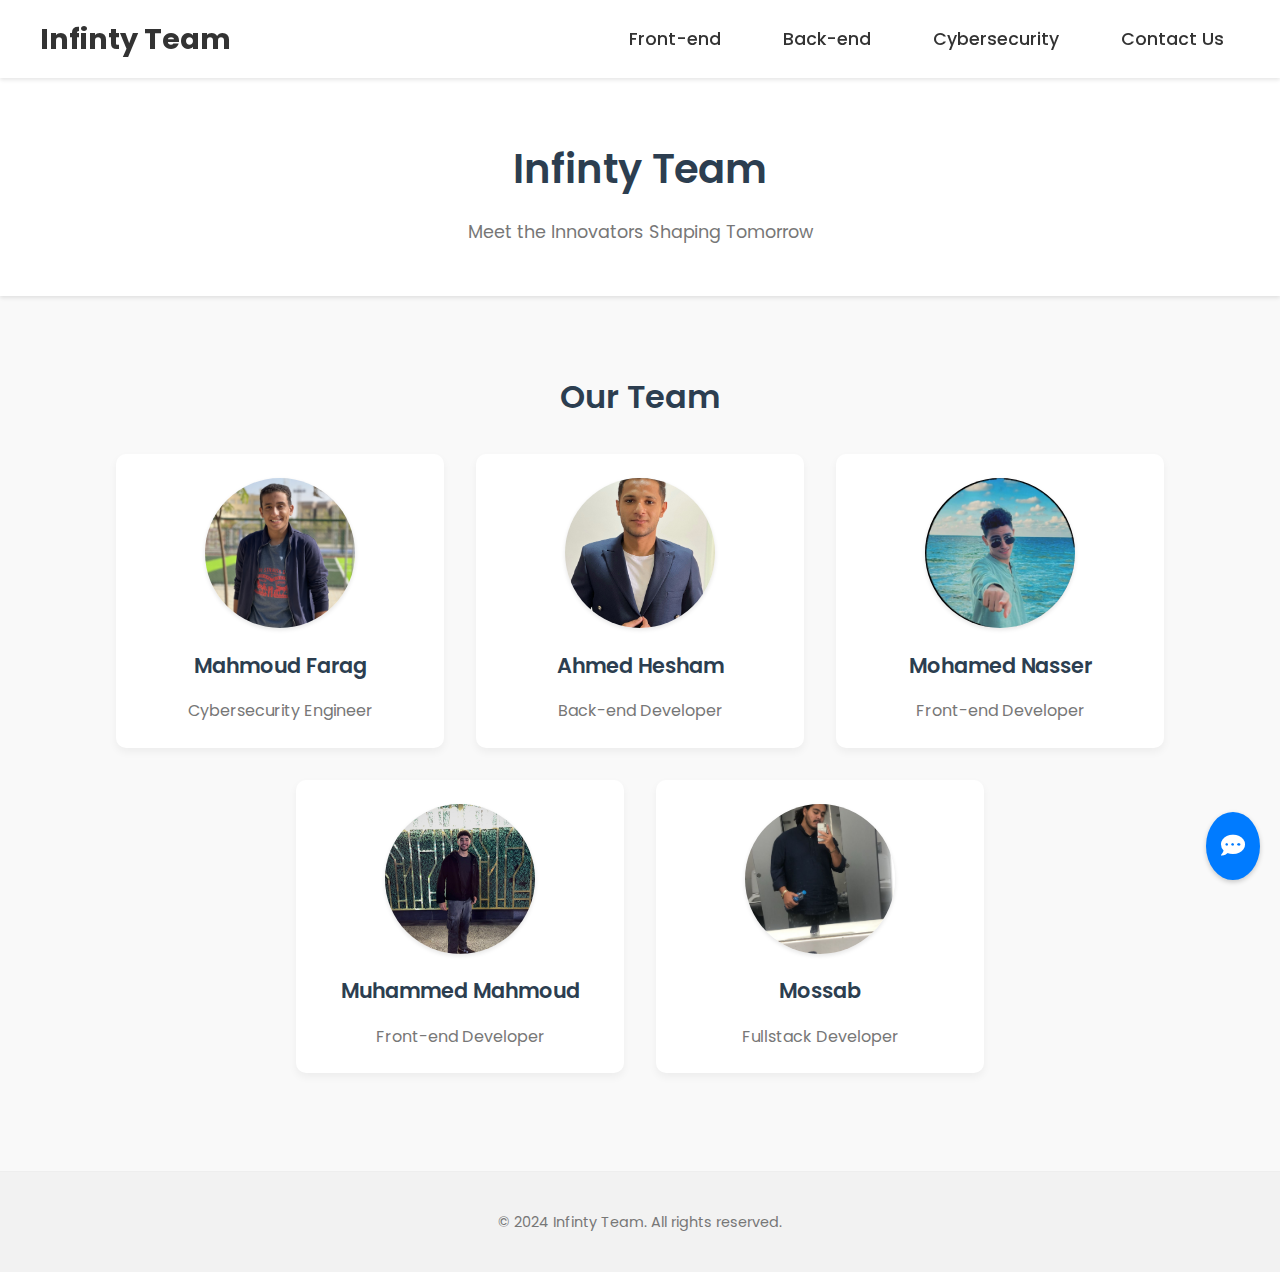
<file: index.html>
<!DOCTYPE html>
<html lang="en">
<head>
    <meta charset="UTF-8">
    <meta name="viewport" content="width=device-width, initial-scale=1.0">
    <title>Infinty Team</title>
    <link href="https://fonts.googleapis.com/css2?family=Poppins:wght@300;400;500;600;700&display=swap" rel="stylesheet">
    <link rel="stylesheet" href="style.css">
    <link rel="stylesheet" href="https://cdnjs.cloudflare.com/ajax/libs/font-awesome/6.0.0/css/all.min.css" integrity="sha512-9usAa10IRO0HhonpyAIVpjrylPvoDwiPUiKdWk5t3PyolY1cOd4DSE0Ga+ri4AuTroPR5aQvXU9xC6qOPnzFeg==" crossorigin="anonymous" referrerpolicy="no-referrer" />
</head>
<body>
    <nav class="navbar">
        <div class="navbar-container">
            <a href="index.html" class="nav-logo">Infinty Team</a>
            <ul class="nav-menu">
                <li class="nav-item">
                    <a href="frontend.html" class="nav-link">Front-end</a>
                      <div class="nav-popup">
                        <p>Our front-end developers craft beautiful and responsive user interfaces using the latest technologies.</p>
                     </div>
                </li>
                <li class="nav-item">
                     <a href="backend.html" class="nav-link">Back-end</a>
                      <div class="nav-popup">
                        <p>Our back-end developers build robust and efficient server-side applications that power our projects.</p>
                     </div>
                </li>
                <li class="nav-item">
                    <a href="cybersecurity.html" class="nav-link">Cybersecurity</a>
                      <div class="nav-popup">
                        <p>Our cybersecurity team ensures that our projects are protected from any threats and maintain high level of security.</p>
                     </div>
                </li>
                <li class="nav-item">
                    <a href="contact.html" class="nav-link">Contact Us</a>
                </li>
            </ul>
            <div class="menu-toggle">
                <span class="bar"></span>
                <span class="bar"></span>
                <span class="bar"></span>
            </div>
        </div>
    </nav>

    <header>
        <h1>Infinty Team</h1>
        <p>Meet the Innovators Shaping Tomorrow</p>
    </header>

    <section id="team">
        <h2>Our Team</h2>
        <div class="team-container">
            <!-- Team Member 1 -->
            <div class="team-member" onclick="openMemberPage('Mahmoud')">
                <div class="image-wrapper">
                    <img src="./Assets/farag.jpeg" alt="Mahmoud Farag" class="team-photo">
                </div>
                <h3>Mahmoud Farag</h3>
                <p class="role">Cybersecurity Engineer</p>
            </div>
            <!-- Team Member 2 -->
            <div class="team-member" onclick="openMemberPage('Ahmed')">
                <div class="image-wrapper">
                    <img src="./Assets/Ahmed.jpeg" alt="Ahmed hesham" class="team-photo">
                   </div>
                <h3>Ahmed Hesham</h3>
                  <p class="role">Back-end Developer</p>
            </div>
            <!-- Team Member 3 -->
            <div class="team-member" onclick="openMemberPage('Nasser')">
              <div class="image-wrapper">
                <img src="./Assets/Nasser.jpeg" alt="Nasser" class="team-photo">
                  </div>
                <h3>Mohamed Nasser</h3>
                <p class="role">Front-end Developer</p>
            </div>
            <!-- Team Member 4 -->
            <div class="team-member" onclick="openMemberPage('Ta7rir')">
              <div class="image-wrapper">
                 <img src="./Assets/ta7rir.jpeg" alt="Ta7rir" class="team-photo">
                  </div>
                <h3>Muhammed Mahmoud</h3>
                 <p class="role">Front-end Developer</p>
            </div>
            <!-- Team Member 5 -->
            <div class="team-member" onclick="openMemberPage('Mossab')">
              <div class="image-wrapper">
                <img src="./Assets/mossab.jpeg" alt="Mossab" class="team-photo">
                   </div>
                <h3>Mossab</h3>
                <p class="role">Fullstack Developer</p>
            </div>
        </div>
    </section>
    <footer>
        <p>© 2024 Infinty Team. All rights reserved.</p>
    </footer>
    <!-- Chatbox Icon -->
    <div class="chat-icon">
        <i class="fas fa-comment-dots"></i>
    </div>
  <!-- Chatbox Container (Initially hidden) -->
  <div class="chatbox-container" style="display: none;">
    <section class="api-section">
        <h2>API Interaction</h2>
       <div class="input-container">
           <label for="api-input">Enter Your Question:</label>
           <input type="text" id="api-input" placeholder="Type your question here">
           <button id="api-button">Submit</button>
       </div>
       <div id="api-response-container">
         <pre id="api-response"></pre>
         </div>
    </section>
</div>

    <script src="script.js"></script>
    <script src="nav.js"></script>
    <script>
         const chatIcon = document.querySelector('.chat-icon');
    const chatboxContainer = document.querySelector('.chatbox-container');

    chatIcon.addEventListener('click', () => {
        chatboxContainer.style.display = chatboxContainer.style.display === 'none' ? 'block' : 'none';
    });
        const apiInput = document.getElementById('api-input');
        const apiButton = document.getElementById('api-button');
        const apiResponse = document.getElementById('api-response');
        const apiResponseContainer = document.getElementById('api-response-container');
        const apiKey = "AIzaSyAvHvI06eYxgqENPwuQ6p9sL5kiFjmBq40"; // **REPLACE with your actual API key**

          apiButton.addEventListener('click', async () => {
                const question = apiInput.value;
              apiResponseContainer.style.display = "block"; // Show the container
                apiResponse.textContent = ""; // Clear previous response
                if (!question.trim()) {
                    apiResponse.textContent = "Please enter a question.";
                    return;
                }
                apiResponse.textContent = "Thinking...";

                try {
                    const response = await fetch(`https://generativelanguage.googleapis.com/v1beta/models/gemini-pro:generateContent`, {
                        method: 'POST',
                        headers: {
                            'Content-Type': 'application/json',
                            'x-goog-api-key': apiKey
                        },
                        body: JSON.stringify({
                            contents: [
                                {
                                    parts: [
                                        { text: question }
                                    ]
                                }
                            ],
                            generationConfig: {
                                maxOutputTokens: 200,  // Adjust as needed
                                temperature: 0.7       // Adjust as needed
                            }
                        })
                    });

                    if (!response.ok) {
                        throw new Error(`HTTP error! Status: ${response.status} - ${response.statusText}`);
                    }

                    const data = await response.json();
                    const generatedText = data.candidates[0].content.parts[0].text;

                     // Split the text by newlines and wrap in <p> tags
                  const formattedText = generatedText
                   .split('\n')
                  .map(line => `<p>${line}</p>`)
                     .join('');

                  apiResponse.innerHTML = formattedText;
                } catch (error) {
                    apiResponse.textContent = 'Sorry, something went wrong. Please try again later.';
                    console.error('Error:', error);
                }
            });
    </script>
</body>
</html>
</file>
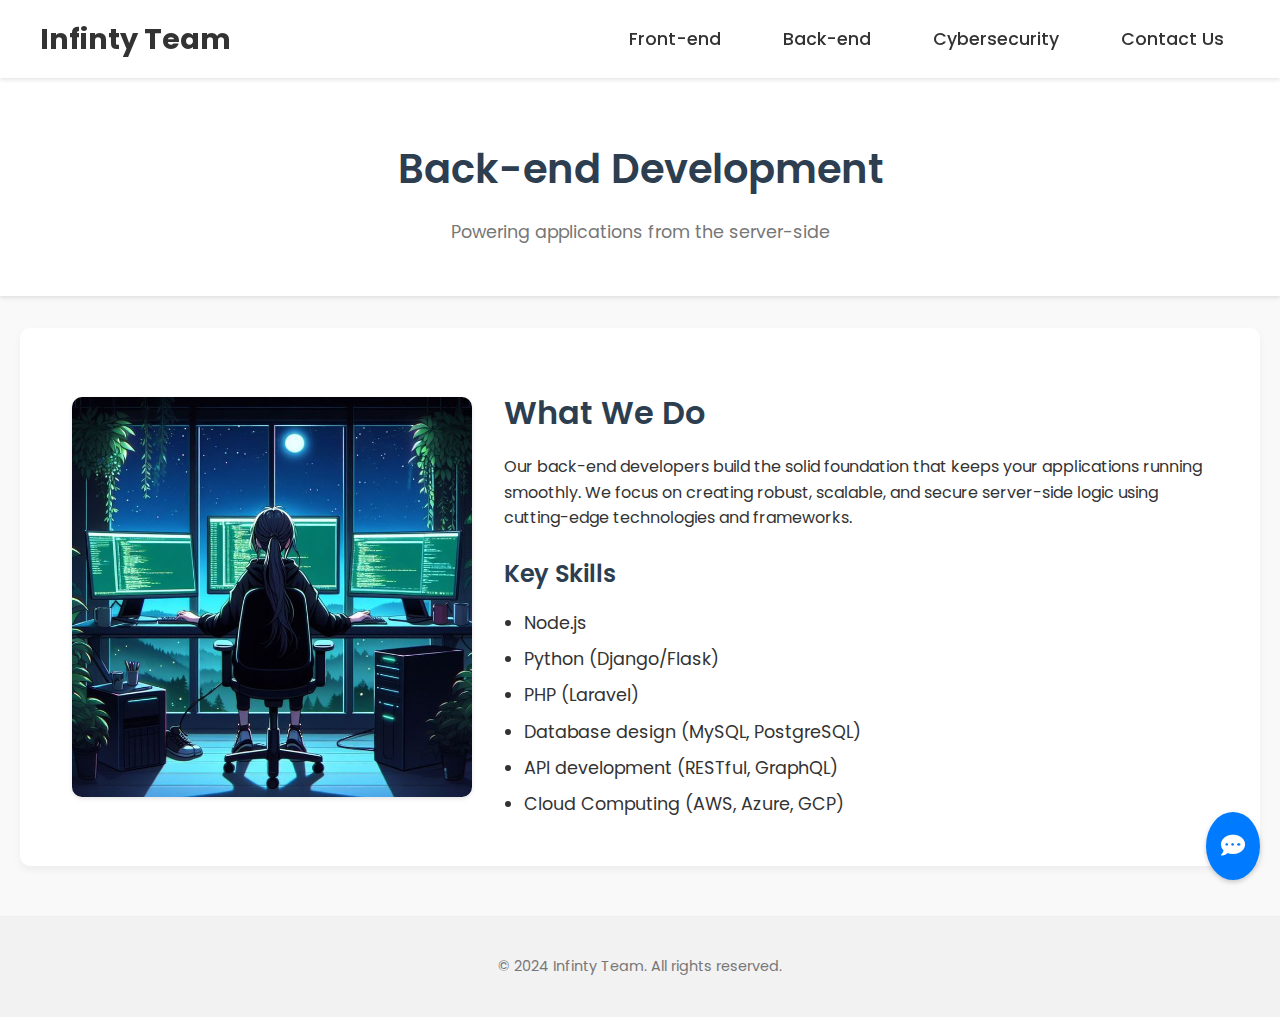
<file: backend.html>
<!DOCTYPE html>
<html lang="en">
<head>
    <meta charset="UTF-8">
    <meta name="viewport" content="width=device-width, initial-scale=1.0">
    <title>Back-end Team</title>
    <link href="https://fonts.googleapis.com/css2?family=Poppins:wght@300;400;500;600;700&display=swap" rel="stylesheet">
   <link rel="stylesheet" href="style.css">
    <link rel="stylesheet" href="https://cdnjs.cloudflare.com/ajax/libs/font-awesome/6.0.0/css/all.min.css" integrity="sha512-9usAa10IRO0HhonpyAIVpjrylPvoDwiPUiKdWk5t3PyolY1cOd4DSE0Ga+ri4AuTroPR5aQvXU9xC6qOPnzFeg==" crossorigin="anonymous" referrerpolicy="no-referrer" />
</head>
<body>
    <nav class="navbar">
        <div class="navbar-container">
            <a href="index.html" class="nav-logo">Infinty Team</a>
            <ul class="nav-menu">
               <li class="nav-item">
                   <a href="frontend.html" class="nav-link">Front-end</a>
                   <div class="nav-popup">
                       <p>Our front-end developers craft beautiful and responsive user interfaces using the latest technologies.</p>
                   </div>
               </li>
               <li class="nav-item">
                    <a href="backend.html" class="nav-link">Back-end</a>
                   <div class="nav-popup">
                       <p>Our back-end developers build robust and efficient server-side applications that power our projects.</p>
                   </div>
               </li>
               <li class="nav-item">
                   <a href="cybersecurity.html" class="nav-link">Cybersecurity</a>
                   <div class="nav-popup">
                      <p>Our cybersecurity team ensures that our projects are protected from any threats and maintain high level of security.</p>
                   </div>
               </li>
               <li class="nav-item">
                   <a href="contact.html" class="nav-link">Contact Us</a>
               </li>
           </ul>
            <div class="menu-toggle">
                <span class="bar"></span>
                <span class="bar"></span>
                <span class="bar"></span>
            </div>
        </div>
    </nav>
    <header class="specialty-header">
        <h1>Back-end Development</h1>
        <p>Powering applications from the server-side</p>
    </header>

    <section class="specialty-page">
    <div class="specialty-content">
        <img src="./Assets/B1.jpg" alt="Back-end Development" class="specialty-image">
         <div class="specialty-text">
            <h2>What We Do</h2>
            <p>Our back-end developers build the solid foundation that keeps your applications running smoothly. We focus on creating robust, scalable, and secure server-side logic using cutting-edge technologies and frameworks.</p>
            <h3>Key Skills</h3>
             <ul>
                <li>Node.js</li>
                <li>Python (Django/Flask)</li>
                <li>PHP (Laravel)</li>
                 <li>Database design (MySQL, PostgreSQL)</li>
                <li>API development (RESTful, GraphQL)</li>
                <li>Cloud Computing (AWS, Azure, GCP)</li>
            </ul>
        </div>
        </div>
    </section>
    <footer>
        <p>© 2024 Infinty Team. All rights reserved.</p>
    </footer>
      <!-- Chatbox Icon -->
      <div class="chat-icon">
        <i class="fas fa-comment-dots"></i>
    </div>
      <!-- Chatbox Container (Initially hidden) -->
      <div class="chatbox-container" style="display: none;">
        <section class="api-section">
            <h2>API Interaction</h2>
           <div class="input-container">
               <label for="api-input">Enter Your Question:</label>
               <input type="text" id="api-input" placeholder="Type your question here">
               <button id="api-button">Submit</button>
           </div>
           <div id="api-response-container">
             <pre id="api-response"></pre>
             </div>
        </section>
    </div>
    <script src="nav.js"></script>
     <script>
          const chatIcon = document.querySelector('.chat-icon');
          const chatboxContainer = document.querySelector('.chatbox-container');

          chatIcon.addEventListener('click', () => {
              chatboxContainer.style.display = chatboxContainer.style.display === 'none' ? 'block' : 'none';
          });
              const apiInput = document.getElementById('api-input');
              const apiButton = document.getElementById('api-button');
              const apiResponse = document.getElementById('api-response');
              const apiResponseContainer = document.getElementById('api-response-container');
              const apiKey = "AIzaSyAvHvI06eYxgqENPwuQ6p9sL5kiFjmBq40"; // **REPLACE with your actual API key**

                apiButton.addEventListener('click', async () => {
                      const question = apiInput.value;
                    apiResponseContainer.style.display = "block"; // Show the container
                      apiResponse.textContent = ""; // Clear previous response
                      if (!question.trim()) {
                          apiResponse.textContent = "Please enter a question.";
                          return;
                      }
                      apiResponse.textContent = "Thinking...";

                      try {
                          const response = await fetch(`https://generativelanguage.googleapis.com/v1beta/models/gemini-pro:generateContent`, {
                              method: 'POST',
                              headers: {
                                  'Content-Type': 'application/json',
                                  'x-goog-api-key': apiKey
                              },
                              body: JSON.stringify({
                                  contents: [
                                      {
                                          parts: [
                                              { text: question }
                                          ]
                                      }
                                  ],
                                  generationConfig: {
                                      maxOutputTokens: 200,  // Adjust as needed
                                      temperature: 0.7       // Adjust as needed
                                  }
                              })
                          });

                          if (!response.ok) {
                              throw new Error(`HTTP error! Status: ${response.status} - ${response.statusText}`);
                          }

                          const data = await response.json();
                          const generatedText = data.candidates[0].content.parts[0].text;

                           // Split the text by newlines and wrap in <p> tags
                        const formattedText = generatedText
                         .split('\n')
                        .map(line => `<p>${line}</p>`)
                           .join('');

                        apiResponse.innerHTML = formattedText;
                      } catch (error) {
                          apiResponse.textContent = 'Sorry, something went wrong. Please try again later.';
                          console.error('Error:', error);
                      }
                  });
      </script>
</body>
</html>
</file>
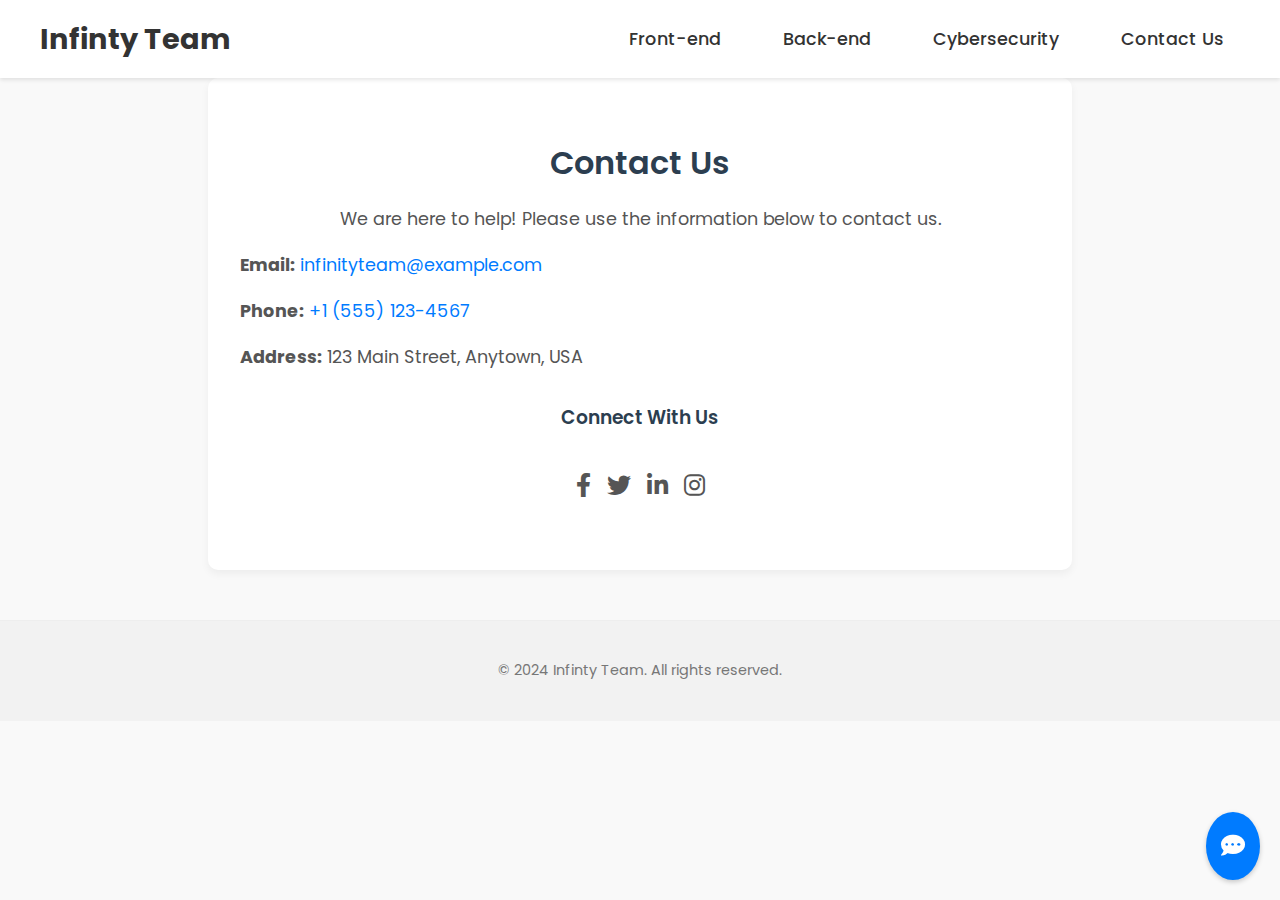
<file: contact.html>
<!DOCTYPE html>
<html lang="en">
<head>
    <meta charset="UTF-8">
    <meta name="viewport" content="width=device-width, initial-scale=1.0">
    <title>Contact Us</title>
    <link href="https://fonts.googleapis.com/css2?family=Poppins:wght@300;400;500;600;700&display=swap" rel="stylesheet">
    <link rel="stylesheet" href="style.css">
    <link rel="stylesheet" href="https://cdnjs.cloudflare.com/ajax/libs/font-awesome/6.0.0/css/all.min.css" integrity="sha512-9usAa10IRO0HhonpyAIVpjrylPvoDwiPUiKdWk5t3PyolY1cOd4DSE0Ga+ri4AuTroPR5aQvXU9xC6qOPnzFeg==" crossorigin="anonymous" referrerpolicy="no-referrer" />
</head>
<body>
 <nav class="navbar">
        <div class="navbar-container">
            <a href="index.html" class="nav-logo">Infinty Team</a>
            <ul class="nav-menu">
                 <li class="nav-item">
                   <a href="frontend.html" class="nav-link">Front-end</a>
                   <div class="nav-popup">
                       <p>Our front-end developers craft beautiful and responsive user interfaces using the latest technologies.</p>
                   </div>
               </li>
               <li class="nav-item">
                    <a href="backend.html" class="nav-link">Back-end</a>
                   <div class="nav-popup">
                       <p>Our back-end developers build robust and efficient server-side applications that power our projects.</p>
                   </div>
               </li>
               <li class="nav-item">
                   <a href="cybersecurity.html" class="nav-link">Cybersecurity</a>
                   <div class="nav-popup">
                      <p>Our cybersecurity team ensures that our projects are protected from any threats and maintain high level of security.</p>
                   </div>
               </li>
               <li class="nav-item">
                   <a href="contact.html" class="nav-link">Contact Us</a>
               </li>
           </ul>
            <div class="menu-toggle">
                <span class="bar"></span>
                <span class="bar"></span>
                <span class="bar"></span>
            </div>
        </div>
    </nav>

    <section id="contact-page">
        <h2>Contact Us</h2>
        <p>We are here to help! Please use the information below to contact us.</p>
        <div class="contact-details">
            <p><strong>Email:</strong> <a href="mailto:infinityteam@example.com">infinityteam@example.com</a></p>
            <p><strong>Phone:</strong> <a href="tel:+15551234567">+1 (555) 123-4567</a></p>
            <p><strong>Address:</strong> 123 Main Street, Anytown, USA</p>
           <div class="social-media">
            <h3>Connect With Us</h3>
                <ul class="social-links">
                    <li><a href="https://www.facebook.com"><i class="fab fa-facebook-f"></i></a></li>
                    <li><a href="https://www.twitter.com"><i class="fab fa-twitter"></i></a></li>
                    <li><a href="https://www.linkedin.com"><i class="fab fa-linkedin-in"></i></a></li>
                    <li><a href="https://www.instagram.com"><i class="fab fa-instagram"></i></a></li>

                </ul>
            </div>
        </div>
    </section>

    <footer>
        <p>© 2024 Infinty Team. All rights reserved.</p>
    </footer>
     <!-- Chatbox Icon -->
      <div class="chat-icon">
        <i class="fas fa-comment-dots"></i>
    </div>
      <!-- Chatbox Container (Initially hidden) -->
      <div class="chatbox-container" style="display: none;">
        <section class="api-section">
            <h2>API Interaction</h2>
           <div class="input-container">
               <label for="api-input">Enter Your Question:</label>
               <input type="text" id="api-input" placeholder="Type your question here">
               <button id="api-button">Submit</button>
           </div>
           <div id="api-response-container">
             <pre id="api-response"></pre>
             </div>
        </section>
    </div>
     <script src="nav.js"></script>
    <script>
          const chatIcon = document.querySelector('.chat-icon');
          const chatboxContainer = document.querySelector('.chatbox-container');

          chatIcon.addEventListener('click', () => {
              chatboxContainer.style.display = chatboxContainer.style.display === 'none' ? 'block' : 'none';
          });
              const apiInput = document.getElementById('api-input');
              const apiButton = document.getElementById('api-button');
              const apiResponse = document.getElementById('api-response');
              const apiResponseContainer = document.getElementById('api-response-container');
              const apiKey = "AIzaSyAvHvI06eYxgqENPwuQ6p9sL5kiFjmBq40"; // **REPLACE with your actual API key**

                apiButton.addEventListener('click', async () => {
                      const question = apiInput.value;
                    apiResponseContainer.style.display = "block"; // Show the container
                      apiResponse.textContent = ""; // Clear previous response
                      if (!question.trim()) {
                          apiResponse.textContent = "Please enter a question.";
                          return;
                      }
                      apiResponse.textContent = "Thinking...";

                      try {
                          const response = await fetch(`https://generativelanguage.googleapis.com/v1beta/models/gemini-pro:generateContent`, {
                              method: 'POST',
                              headers: {
                                  'Content-Type': 'application/json',
                                  'x-goog-api-key': apiKey
                              },
                              body: JSON.stringify({
                                  contents: [
                                      {
                                          parts: [
                                              { text: question }
                                          ]
                                      }
                                  ],
                                  generationConfig: {
                                      maxOutputTokens: 200,  // Adjust as needed
                                      temperature: 0.7       // Adjust as needed
                                  }
                              })
                          });

                          if (!response.ok) {
                              throw new Error(`HTTP error! Status: ${response.status} - ${response.statusText}`);
                          }

                          const data = await response.json();
                          const generatedText = data.candidates[0].content.parts[0].text;

                           // Split the text by newlines and wrap in <p> tags
                        const formattedText = generatedText
                         .split('\n')
                        .map(line => `<p>${line}</p>`)
                           .join('');

                        apiResponse.innerHTML = formattedText;
                      } catch (error) {
                          apiResponse.textContent = 'Sorry, something went wrong. Please try again later.';
                          console.error('Error:', error);
                      }
                  });
      </script>
</body>
</html>
</file>
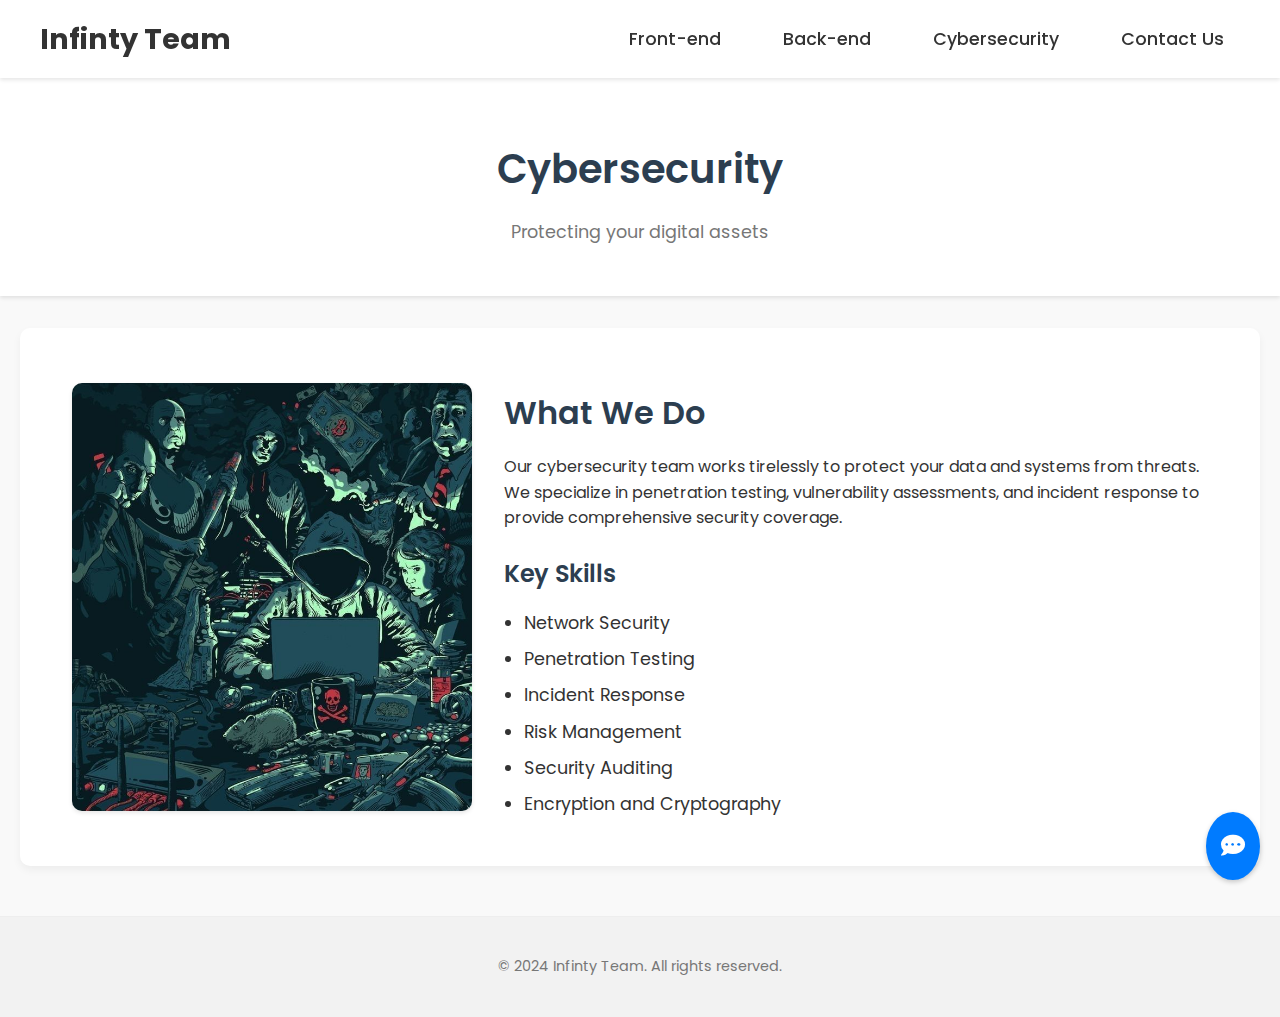
<file: cybersecurity.html>
<!DOCTYPE html>
<html lang="en">
<head>
    <meta charset="UTF-8">
    <meta name="viewport" content="width=device-width, initial-scale=1.0">
    <title>Cybersecurity Team</title>
    <link href="https://fonts.googleapis.com/css2?family=Poppins:wght@300;400;500;600;700&display=swap" rel="stylesheet">
   <link rel="stylesheet" href="style.css">
    <link rel="stylesheet" href="https://cdnjs.cloudflare.com/ajax/libs/font-awesome/6.0.0/css/all.min.css" integrity="sha512-9usAa10IRO0HhonpyAIVpjrylPvoDwiPUiKdWk5t3PyolY1cOd4DSE0Ga+ri4AuTroPR5aQvXU9xC6qOPnzFeg==" crossorigin="anonymous" referrerpolicy="no-referrer" />
</head>
<body>
    <nav class="navbar">
        <div class="navbar-container">
             <a href="index.html" class="nav-logo">Infinty Team</a>
            <ul class="nav-menu">
               <li class="nav-item">
                   <a href="frontend.html" class="nav-link">Front-end</a>
                   <div class="nav-popup">
                       <p>Our front-end developers craft beautiful and responsive user interfaces using the latest technologies.</p>
                   </div>
               </li>
               <li class="nav-item">
                    <a href="backend.html" class="nav-link">Back-end</a>
                   <div class="nav-popup">
                       <p>Our back-end developers build robust and efficient server-side applications that power our projects.</p>
                   </div>
               </li>
               <li class="nav-item">
                   <a href="cybersecurity.html" class="nav-link">Cybersecurity</a>
                   <div class="nav-popup">
                      <p>Our cybersecurity team ensures that our projects are protected from any threats and maintain high level of security.</p>
                   </div>
               </li>
               <li class="nav-item">
                   <a href="contact.html" class="nav-link">Contact Us</a>
               </li>
           </ul>
            <div class="menu-toggle">
                <span class="bar"></span>
                <span class="bar"></span>
                <span class="bar"></span>
            </div>
        </div>
    </nav>
    <header class="specialty-header">
        <h1>Cybersecurity</h1>
        <p>Protecting your digital assets</p>
    </header>

    <section class="specialty-page">
    <div class="specialty-content">
        <img src="./Assets/s1jpg.jpg" alt="Cybersecurity" class="specialty-image">
    <div class="specialty-text">
            <h2>What We Do</h2>
            <p>Our cybersecurity team works tirelessly to protect your data and systems from threats. We specialize in penetration testing, vulnerability assessments, and incident response to provide comprehensive security coverage.</p>
            <h3>Key Skills</h3>
              <ul>
                <li>Network Security</li>
                <li>Penetration Testing</li>
                 <li>Incident Response</li>
                <li>Risk Management</li>
                <li>Security Auditing</li>
                 <li>Encryption and Cryptography</li>
            </ul>
        </div>
        </div>
    </section>
    <footer>
        <p>© 2024 Infinty Team. All rights reserved.</p>
    </footer>
      <!-- Chatbox Icon -->
      <div class="chat-icon">
        <i class="fas fa-comment-dots"></i>
    </div>
      <!-- Chatbox Container (Initially hidden) -->
      <div class="chatbox-container" style="display: none;">
        <section class="api-section">
            <h2>API Interaction</h2>
           <div class="input-container">
               <label for="api-input">Enter Your Question:</label>
               <input type="text" id="api-input" placeholder="Type your question here">
               <button id="api-button">Submit</button>
           </div>
           <div id="api-response-container">
             <pre id="api-response"></pre>
             </div>
        </section>
    </div>
    <script src="nav.js"></script>
    <script>
          const chatIcon = document.querySelector('.chat-icon');
          const chatboxContainer = document.querySelector('.chatbox-container');

          chatIcon.addEventListener('click', () => {
              chatboxContainer.style.display = chatboxContainer.style.display === 'none' ? 'block' : 'none';
          });
              const apiInput = document.getElementById('api-input');
              const apiButton = document.getElementById('api-button');
              const apiResponse = document.getElementById('api-response');
              const apiResponseContainer = document.getElementById('api-response-container');
              const apiKey = "AIzaSyAvHvI06eYxgqENPwuQ6p9sL5kiFjmBq40"; // **REPLACE with your actual API key**

                apiButton.addEventListener('click', async () => {
                      const question = apiInput.value;
                    apiResponseContainer.style.display = "block"; // Show the container
                      apiResponse.textContent = ""; // Clear previous response
                      if (!question.trim()) {
                          apiResponse.textContent = "Please enter a question.";
                          return;
                      }
                      apiResponse.textContent = "Thinking...";

                      try {
                          const response = await fetch(`https://generativelanguage.googleapis.com/v1beta/models/gemini-pro:generateContent`, {
                              method: 'POST',
                              headers: {
                                  'Content-Type': 'application/json',
                                  'x-goog-api-key': apiKey
                              },
                              body: JSON.stringify({
                                  contents: [
                                      {
                                          parts: [
                                              { text: question }
                                          ]
                                      }
                                  ],
                                  generationConfig: {
                                      maxOutputTokens: 200,  // Adjust as needed
                                      temperature: 0.7       // Adjust as needed
                                  }
                              })
                          });

                          if (!response.ok) {
                              throw new Error(`HTTP error! Status: ${response.status} - ${response.statusText}`);
                          }

                          const data = await response.json();
                          const generatedText = data.candidates[0].content.parts[0].text;

                           // Split the text by newlines and wrap in <p> tags
                        const formattedText = generatedText
                         .split('\n')
                        .map(line => `<p>${line}</p>`)
                           .join('');

                        apiResponse.innerHTML = formattedText;
                      } catch (error) {
                          apiResponse.textContent = 'Sorry, something went wrong. Please try again later.';
                          console.error('Error:', error);
                      }
                  });
      </script>
</body>
</html>
</file>
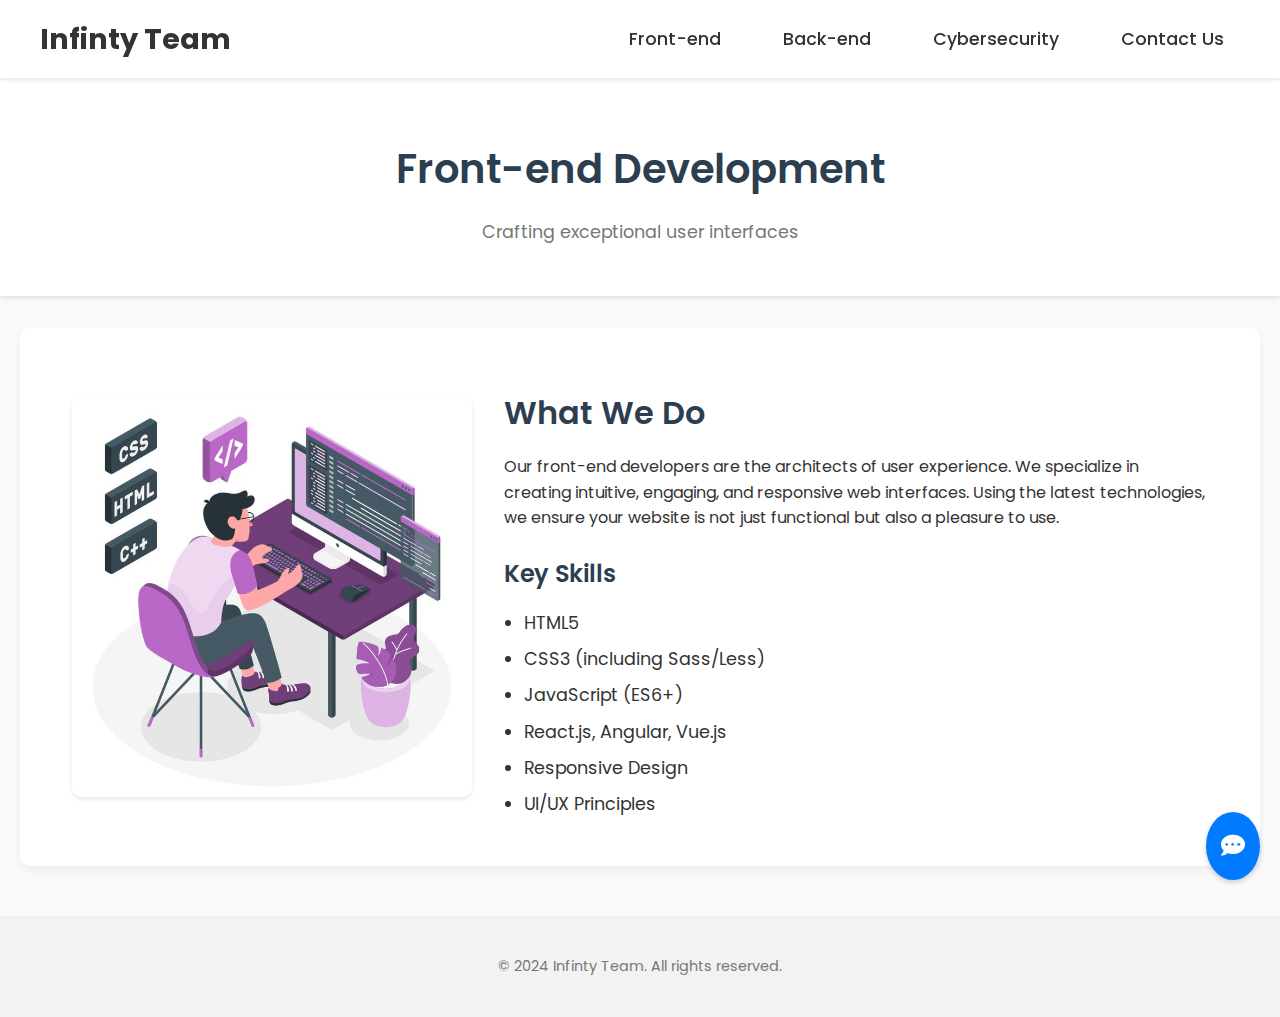
<file: frontend.html>
<!DOCTYPE html>
<html lang="en">
<head>
    <meta charset="UTF-8">
    <meta name="viewport" content="width=device-width, initial-scale=1.0">
    <title>Front-end Team</title>
    <link href="https://fonts.googleapis.com/css2?family=Poppins:wght@300;400;500;600;700&display=swap" rel="stylesheet">
    <link rel="stylesheet" href="style.css">
    <link rel="stylesheet" href="https://cdnjs.cloudflare.com/ajax/libs/font-awesome/6.0.0/css/all.min.css" integrity="sha512-9usAa10IRO0HhonpyAIVpjrylPvoDwiPUiKdWk5t3PyolY1cOd4DSE0Ga+ri4AuTroPR5aQvXU9xC6qOPnzFeg==" crossorigin="anonymous" referrerpolicy="no-referrer" />
</head>
<body>
    <nav class="navbar">
        <div class="navbar-container">
             <a href="index.html" class="nav-logo">Infinty Team</a>
            <ul class="nav-menu">
               <li class="nav-item">
                   <a href="frontend.html" class="nav-link">Front-end</a>
                   <div class="nav-popup">
                       <p>Our front-end developers craft beautiful and responsive user interfaces using the latest technologies.</p>
                   </div>
               </li>
               <li class="nav-item">
                    <a href="backend.html" class="nav-link">Back-end</a>
                   <div class="nav-popup">
                       <p>Our back-end developers build robust and efficient server-side applications that power our projects.</p>
                   </div>
               </li>
               <li class="nav-item">
                   <a href="cybersecurity.html" class="nav-link">Cybersecurity</a>
                   <div class="nav-popup">
                      <p>Our cybersecurity team ensures that our projects are protected from any threats and maintain high level of security.</p>
                   </div>
               </li>
               <li class="nav-item">
                   <a href="contact.html" class="nav-link">Contact Us</a>
               </li>
           </ul>
            <div class="menu-toggle">
                <span class="bar"></span>
                <span class="bar"></span>
                <span class="bar"></span>
            </div>
        </div>
    </nav>
    <header class="specialty-header">
        <h1>Front-end Development</h1>
        <p>Crafting exceptional user interfaces</p>
    </header>

    <section class="specialty-page">
    <div class="specialty-content">
        <img src="./Assets/F1.jpg" alt="Front-end Development" class="specialty-image">
        <div class="specialty-text">
            <h2>What We Do</h2>
            <p>Our front-end developers are the architects of user experience. We specialize in creating intuitive, engaging, and responsive web interfaces. Using the latest technologies, we ensure your website is not just functional but also a pleasure to use.</p>
            <h3>Key Skills</h3>
            <ul>
                <li>HTML5</li>
                <li>CSS3 (including Sass/Less)</li>
                <li>JavaScript (ES6+)</li>
                <li>React.js, Angular, Vue.js</li>
                <li>Responsive Design</li>
                <li>UI/UX Principles</li>
            </ul>
        </div>
        </div>
    </section>
        <footer>
            <p>© 2024 Infinty Team. All rights reserved.</p>
        </footer>
         <!-- Chatbox Icon -->
      <div class="chat-icon">
        <i class="fas fa-comment-dots"></i>
    </div>
        <!-- Chatbox Container (Initially hidden) -->
        <div class="chatbox-container" style="display: none;">
          <section class="api-section">
              <h2>API Interaction</h2>
             <div class="input-container">
                 <label for="api-input">Enter Your Question:</label>
                 <input type="text" id="api-input" placeholder="Type your question here">
                 <button id="api-button">Submit</button>
             </div>
             <div id="api-response-container">
               <pre id="api-response"></pre>
               </div>
          </section>
      </div>
        <script src="nav.js"></script>
        <script>
            const chatIcon = document.querySelector('.chat-icon');
            const chatboxContainer = document.querySelector('.chatbox-container');

            chatIcon.addEventListener('click', () => {
                chatboxContainer.style.display = chatboxContainer.style.display === 'none' ? 'block' : 'none';
            });
                const apiInput = document.getElementById('api-input');
                const apiButton = document.getElementById('api-button');
                const apiResponse = document.getElementById('api-response');
                const apiResponseContainer = document.getElementById('api-response-container');
                const apiKey = "AIzaSyAvHvI06eYxgqENPwuQ6p9sL5kiFjmBq40"; // **REPLACE with your actual API key**

                  apiButton.addEventListener('click', async () => {
                        const question = apiInput.value;
                      apiResponseContainer.style.display = "block"; // Show the container
                        apiResponse.textContent = ""; // Clear previous response
                        if (!question.trim()) {
                            apiResponse.textContent = "Please enter a question.";
                            return;
                        }
                        apiResponse.textContent = "Thinking...";

                        try {
                            const response = await fetch(`https://generativelanguage.googleapis.com/v1beta/models/gemini-pro:generateContent`, {
                                method: 'POST',
                                headers: {
                                    'Content-Type': 'application/json',
                                    'x-goog-api-key': apiKey
                                },
                                body: JSON.stringify({
                                    contents: [
                                        {
                                            parts: [
                                                { text: question }
                                            ]
                                        }
                                    ],
                                    generationConfig: {
                                        maxOutputTokens: 200,  // Adjust as needed
                                        temperature: 0.7       // Adjust as needed
                                    }
                                })
                            });

                            if (!response.ok) {
                                throw new Error(`HTTP error! Status: ${response.status} - ${response.statusText}`);
                            }

                            const data = await response.json();
                            const generatedText = data.candidates[0].content.parts[0].text;

                             // Split the text by newlines and wrap in <p> tags
                          const formattedText = generatedText
                           .split('\n')
                          .map(line => `<p>${line}</p>`)
                             .join('');

                          apiResponse.innerHTML = formattedText;
                        } catch (error) {
                            apiResponse.textContent = 'Sorry, something went wrong. Please try again later.';
                            console.error('Error:', error);
                        }
                    });
        </script>
</body>
</html>
</file>
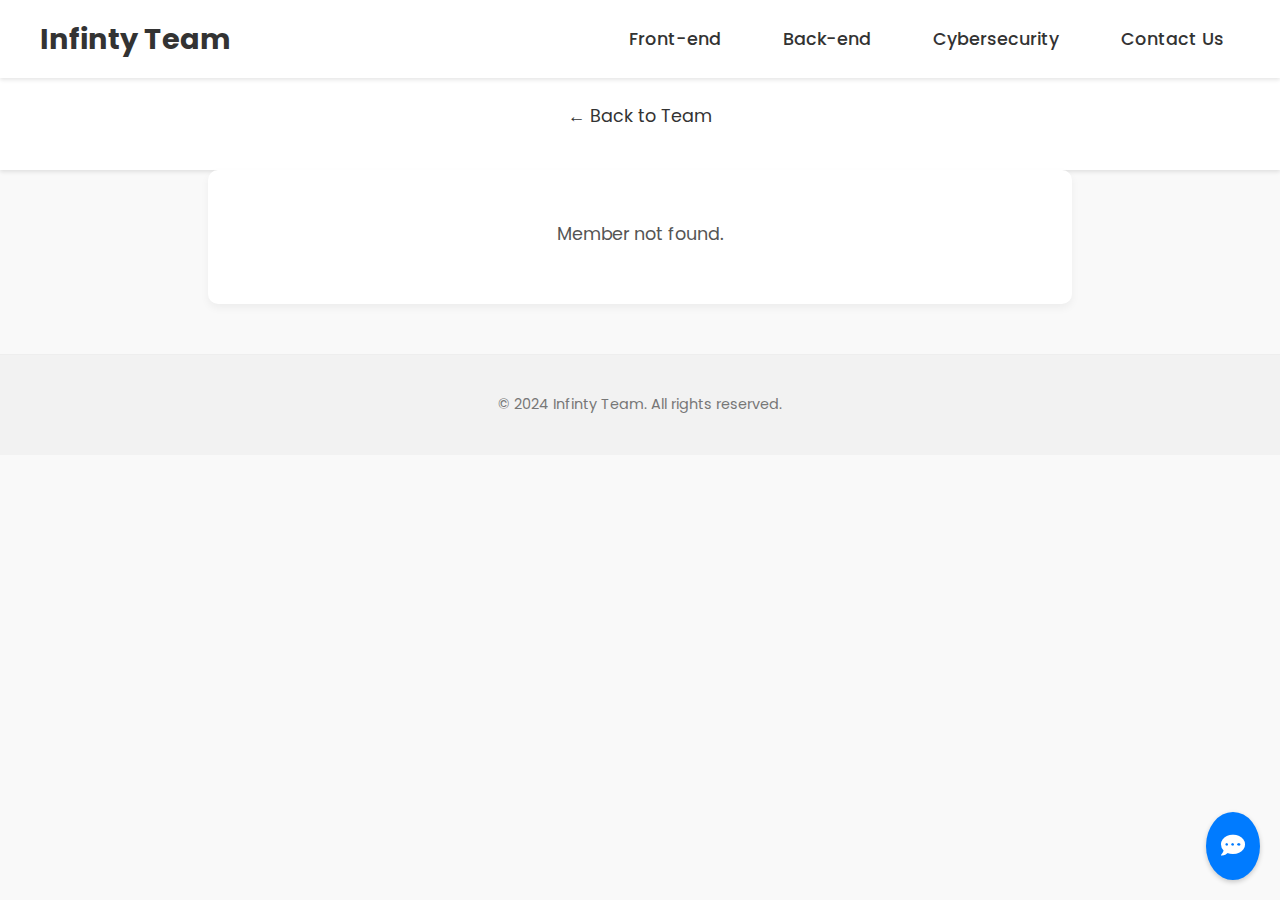
<file: member.html>
<!DOCTYPE html>
<html lang="en">
<head>
    <meta charset="UTF-8">
    <meta name="viewport" content="width=device-width, initial-scale=1.0">
    <title>Team Member</title>
    <link href="https://fonts.googleapis.com/css2?family=Poppins:wght@300;400;500;600;700&display=swap" rel="stylesheet">
    <link rel="stylesheet" href="style.css">
    <link rel="stylesheet" href="https://cdnjs.cloudflare.com/ajax/libs/font-awesome/6.0.0/css/all.min.css" integrity="sha512-9usAa10IRO0HhonpyAIVpjrylPvoDwiPUiKdWk5t3PyolY1cOd4DSE0Ga+ri4AuTroPR5aQvXU9xC6qOPnzFeg==" crossorigin="anonymous" referrerpolicy="no-referrer" />
</head>
<body>
    <nav class="navbar">
        <div class="navbar-container">
            <a href="index.html" class="nav-logo">Infinty Team</a>
            <ul class="nav-menu">
               <li class="nav-item">
                   <a href="frontend.html" class="nav-link">Front-end</a>
                   <div class="nav-popup">
                       <p>Our front-end developers craft beautiful and responsive user interfaces using the latest technologies.</p>
                   </div>
               </li>
               <li class="nav-item">
                    <a href="backend.html" class="nav-link">Back-end</a>
                   <div class="nav-popup">
                       <p>Our back-end developers build robust and efficient server-side applications that power our projects.</p>
                   </div>
               </li>
               <li class="nav-item">
                   <a href="cybersecurity.html" class="nav-link">Cybersecurity</a>
                   <div class="nav-popup">
                      <p>Our cybersecurity team ensures that our projects are protected from any threats and maintain high level of security.</p>
                   </div>
               </li>
               <li class="nav-item">
                   <a href="contact.html" class="nav-link">Contact Us</a>
               </li>
           </ul>
            <div class="menu-toggle">
                <span class="bar"></span>
                <span class="bar"></span>
                <span class="bar"></span>
            </div>
        </div>
    </nav>
    <header class="member-header">
        <a href="index.html" class="back-link">← Back to Team</a>
    </header>

    <section id="member-profile">
        <div class="member-content">
              <h1 id="member-name"></h1>
           <div class="image-wrapper">
             <img id="member-photo" src="" alt="Profile Picture">
             </div>
            <p id="member-bio"></p>

        <h3>Skills</h3>
        <ul id="member-skills" class="skills-list"></ul>

        <h3>LinkedIn</h3>
        <p><a id="member-linkedin" href="#" target="_blank">Visit LinkedIn Profile</a></p>
        </div>

    </section>

    <footer>
        <p>© 2024 Infinty Team. All rights reserved.</p>
    </footer>
      <!-- Chatbox Icon -->
      <div class="chat-icon">
        <i class="fas fa-comment-dots"></i>
    </div>
      <!-- Chatbox Container (Initially hidden) -->
      <div class="chatbox-container" style="display: none;">
        <section class="api-section">
            <h2>API Interaction</h2>
           <div class="input-container">
               <label for="api-input">Enter Your Question:</label>
               <input type="text" id="api-input" placeholder="Type your question here">
               <button id="api-button">Submit</button>
           </div>
           <div id="api-response-container">
             <pre id="api-response"></pre>
             </div>
        </section>
    </div>

    <script src="script.js"></script>
    <script src="nav.js"></script>
     <script>
          const chatIcon = document.querySelector('.chat-icon');
          const chatboxContainer = document.querySelector('.chatbox-container');

          chatIcon.addEventListener('click', () => {
              chatboxContainer.style.display = chatboxContainer.style.display === 'none' ? 'block' : 'none';
          });
              const apiInput = document.getElementById('api-input');
              const apiButton = document.getElementById('api-button');
              const apiResponse = document.getElementById('api-response');
              const apiResponseContainer = document.getElementById('api-response-container');
              const apiKey = "AIzaSyAvHvI06eYxgqENPwuQ6p9sL5kiFjmBq40"; // **REPLACE with your actual API key**

                apiButton.addEventListener('click', async () => {
                      const question = apiInput.value;
                    apiResponseContainer.style.display = "block"; // Show the container
                      apiResponse.textContent = ""; // Clear previous response
                      if (!question.trim()) {
                          apiResponse.textContent = "Please enter a question.";
                          return;
                      }
                      apiResponse.textContent = "Thinking...";

                      try {
                          const response = await fetch(`https://generativelanguage.googleapis.com/v1beta/models/gemini-pro:generateContent`, {
                              method: 'POST',
                              headers: {
                                  'Content-Type': 'application/json',
                                  'x-goog-api-key': apiKey
                              },
                              body: JSON.stringify({
                                  contents: [
                                      {
                                          parts: [
                                              { text: question }
                                          ]
                                      }
                                  ],
                                  generationConfig: {
                                      maxOutputTokens: 200,  // Adjust as needed
                                      temperature: 0.7       // Adjust as needed
                                  }
                              })
                          });

                          if (!response.ok) {
                              throw new Error(`HTTP error! Status: ${response.status} - ${response.statusText}`);
                          }

                          const data = await response.json();
                          const generatedText = data.candidates[0].content.parts[0].text;

                           // Split the text by newlines and wrap in <p> tags
                        const formattedText = generatedText
                         .split('\n')
                        .map(line => `<p>${line}</p>`)
                           .join('');

                        apiResponse.innerHTML = formattedText;
                      } catch (error) {
                          apiResponse.textContent = 'Sorry, something went wrong. Please try again later.';
                          console.error('Error:', error);
                      }
                  });
      </script>
</body>
</html>
</file>
<file: style.css>
/* General Reset and Base Styles */
body {
    font-family: 'Poppins', sans-serif;
    margin: 0;
    padding: 0;
    position: relative;
    background-color: #f9f9f9; /* Light grey background */
    color: #333; /* Dark grey text */
    line-height: 1.6;
    min-height: 100vh; /* Ensure the body takes up at least the full viewport height */
}

h1, h2, h3 {
    font-weight: 600;
    color: #2c3e50; /* Dark blue headings */
}

a {
    text-decoration: none;
    color: inherit;
}

/* Navbar */
.navbar {
    background-color: #fff; /* White navbar background */
    box-shadow: 0 2px 4px rgba(0, 0, 0, 0.1); /* Soft shadow */
    padding: 1rem 0;
    position: sticky;
    top: 0;
    z-index: 1000; /* Ensure nav is on top */
}

.navbar-container {
    display: flex;
    justify-content: space-between;
    align-items: center;
    padding: 0 20px;
    max-width: 1200px;
    margin: 0 auto; /* Center the navbar content */
}

.nav-logo {
    font-size: 1.8rem;
    font-weight: 700;
    transition: color 0.3s; /* Smooth color transition */
}

.nav-logo:hover {
    color: #007bff; /* Blue on hover */
}

.nav-menu {
    display: flex;
    list-style: none;
    padding: 0;
    margin: 0;
}

.nav-item {
    position: relative; /* For positioning dropdown */
    margin: 0 15px;
}

.nav-item:last-child {
    margin-right: 0;
}

.nav-link {
    font-size: 1.1rem;
    font-weight: 500;
    transition: color 0.3s;
    padding: 0.5rem 1rem;
    position: relative;
    display: inline-block; /* for correct hover on all area*/
}

.nav-link:hover {
    color: #007bff; /* Blue on hover */
}

.nav-popup {
    display: none;
    position: absolute;
    background-color: #fff;
    box-shadow: 0px 8px 16px 0px rgba(0,0,0,0.1); /* Soft dropdown shadow */
    padding: 10px 15px;
    min-width: 250px;
    top: 100%; /* Position under the link */
    left: 50%;
    transform: translateX(-50%); /* Center horizontally */
    white-space: normal; /* Allow text to wrap */
    z-index: 1001; /* Ensure it's above other elements */
    text-align: left;
    border-radius: 5px;
}

.nav-item:hover .nav-popup {
    display: block;
}

.nav-popup p {
    font-size: 0.9rem;
    color: #555; /* Grey text in dropdown */
}

/* Menu Toggle for Mobile */
.menu-toggle {
    display: none;
    flex-direction: column;
    cursor: pointer;
    padding: 10px;
    margin-left: 10px;
}

.bar {
    width: 25px;
    height: 3px;
    background-color: #333;
    margin: 3px 0;
    transition: transform 0.3s;
}

/* Header */
header {
    text-align: center;
    padding: 2rem 0;
    background-color: #ffffff; /* White header background */
    box-shadow: 0 2px 4px rgba(0, 0, 0, 0.1); /* Soft header shadow */
}

header h1 {
    margin-bottom: 0.5rem;
    font-size: 2.5rem;
}

header p {
    font-size: 1.1rem;
    color: #777; /* Grey text in header */
}

/* Specialty header */
.specialty-header {
    text-align: center;
    padding: 2rem 0;
    background-color: #ffffff; /* White header background for specialty pages */
    box-shadow: 0 2px 4px rgba(0, 0, 0, 0.1); /* Soft header shadow */
}

.specialty-header h1 {
    margin-bottom: 0.5rem;
    font-size: 2.5rem;
}

.specialty-header p {
    font-size: 1.1rem;
    color: #777;
}

/* Member header */
.member-header {
    text-align: center;
    padding: 1rem 0;
}

.member-header .back-link {
    display: inline-block;
    margin-bottom: 1rem;
    font-size: 1.1rem;
    transition: color 0.3s; /* Smooth color transition */
    padding: 0.5rem 1rem;
}

.member-header .back-link:hover {
    color: #444; /* Darker grey on hover */
}

/* Team Section */
#team {
    padding: 3rem 0;
    text-align: center;
}

#team h2 {
    margin-bottom: 2rem;
    font-size: 2rem;
}

.team-container {
    display: flex;
    justify-content: center;
    flex-wrap: wrap;
    gap: 2rem;
    padding: 0 20px;
}

.team-member {
    width: 280px;
    text-align: center;
    cursor: pointer;
    padding: 1.5rem;
    background: white;
    border-radius: 10px;
    box-shadow: 0 4px 8px rgba(0,0,0,0.05); /* Soft box shadow */
    transition: transform 0.3s, box-shadow 0.3s;
}

.team-member:hover {
    transform: translateY(-8px); /* Slight elevation on hover */
    box-shadow: 0 6px 12px rgba(0,0,0,0.1);
}

.team-member .image-wrapper {
    border-radius: 50%;
    overflow: hidden;
    margin: 0 auto 1rem;
    width: 150px;
    height: 150px;
    box-shadow: 0 2px 4px rgba(0, 0, 0, 0.1); /* Soft image shadow */
}

.team-photo {
    width: 100%;
    height: 100%;
    object-fit: cover;
    display: block;
    transition: transform 0.3s; /* Smooth transition */
}

.team-member:hover .team-photo {
    transform: scale(1.05);
}

.team-member h3 {
    transition: color 0.3s, transform 0.2s;
    font-size: 1.3rem;
    margin-bottom: 0.4rem;
}

.team-member:hover h3 {
    color: #007bff; /* Blue on hover */
    transform: scale(1.1);
}

.team-member:active h3 {
    transform: scale(0.9);
    color: #0056b3;
}

.team-member p.role {
    font-size: 1rem;
    color: #777;
    margin-bottom: 0;
}

/* Member Profile */
#member-profile {
    padding: 3rem 0;
    text-align: center;
    max-width: 800px;
    margin: 0 auto;
    background: white;
    border-radius: 10px;
    box-shadow: 0 4px 8px rgba(0,0,0,0.05);
    padding: 2rem;
}

#member-profile .member-content {
    padding: 1rem 0;
}

#member-profile h1 {
    font-size: 2rem;
    margin-bottom: 1rem;
}

#member-profile .image-wrapper {
    border-radius: 50%;
    overflow: hidden;
    margin: 0 auto 1rem;
    width: 180px;
    height: 180px;
    box-shadow: 0 2px 4px rgba(0, 0, 0, 0.1);
}

#member-photo {
    width: 100%;
    height: 100%;
    object-fit: cover;
    display: block;
}

#member-profile p {
    font-size: 1.1rem;
    color: #555;
    margin-bottom: 1.5rem;
}

/* Skills List */
.skills-list {
    list-style: none;
    padding: 0;
    text-align: center;
    display: inline-block;
    margin-bottom: 1.5rem;
}

.skills-list li {
    margin: 5px 10px;
    font-size: 1rem;
    display: inline-block;
    padding: 0.5rem 1rem;
    border-radius: 5px;
    background-color: #f0f0f0; /* Light grey skill background */
    transition: transform 0.2s;
}

.skills-list li:hover {
    transform: scale(1.1); /* Slightly enlarges on hover */
}

/* LinkedIn Link */
#member-linkedin a {
    text-decoration: none;
    color: #0077b5; /* LinkedIn blue color */
    font-weight: 500;
    padding: 0.5rem 1rem;
    display: inline-block;
    border-radius: 5px;
    border: 1px solid #0077b5; /* LinkedIn blue border */
    transition: background-color 0.3s, color 0.3s; /* Transition for hover */
}

#member-linkedin a:hover {
    background-color: #0077b5; /* LinkedIn blue background on hover */
    color: #fff; /* White text on hover */
}

/* Footer */
footer {
    text-align: center;
    padding: 1.5rem;
    background-color: #f2f2f2; /* Very light grey background */
    border-top: 1px solid #eee; /* Light border */
    font-size: 0.9rem;
    color: #777;
     position: relative; /* For proper positioning of the chatbox */
      margin-top: 50px; /* Add margin to separate from the content */

}

/* Chatbox Icon */
.chat-icon {
    position: fixed;
    bottom: 20px;
    right: 20px;
    background-color: #007bff; /* Blue chat icon background */
    color: white;
    padding: 15px;
    border-radius: 50%;
    font-size: 24px;
    cursor: pointer;
    box-shadow: 0 2px 5px rgba(0, 0, 0, 0.2); /* Soft shadow */
    transition: background-color 0.3s, transform 0.3s;
}

.chat-icon:hover {
    background-color: #0056b3; /* Darker blue on hover */
    transform: scale(1.1);
}

/* Chatbox Container */
.chatbox-container {
    display: none; /* Initially hidden */
    position: fixed;
    bottom: 70px; /* Adjust as needed to make space for the chat icon */
    right: 20px;
    background-color: #fff; /* White chatbox background */
    border-radius: 10px;
    box-shadow: 0 4px 8px rgba(0, 0, 0, 0.1);
    padding: 20px;
    z-index: 1000;
    max-width: 400px; /* Set a max width for the container */
    overflow-y: auto; /* Allows scroll if needed */
    max-height: 500px;
}

.input-container {
    display: flex;
    flex-direction: column;
    margin-bottom: 1rem;
}

.input-container label {
    margin-bottom: 0.5rem;
}

.input-container input {
    padding: 0.8rem;
    border: 1px solid #ddd; /* Light grey border */
    border-radius: 5px;
    margin-bottom: 0.5rem;
}

.input-container button {
    background-color: #007bff; /* Blue button background */
    color: white;
    padding: 0.8rem 1.2rem;
    border: none;
    border-radius: 5px;
    cursor: pointer;
    transition: background-color 0.3s; /* Smooth transition for button */
    margin-top: 0.5rem;
}

.input-container button:hover {
    background-color: #0056b3; /* Darker blue on hover */
}

#api-response-container {
    display: none; /* Initially hidden */
    padding: 1rem;
    border-radius: 5px;
    background-color: #f9f9f9; /* Light grey response area */
    border: 1px solid #ddd; /* Light grey border */
}

#api-response-container pre {
    white-space: pre-wrap; /* Allows text to wrap */
    word-wrap: break-word;
    font-family: 'Poppins', sans-serif;
    line-height: 1.6;
    font-size: 0.9rem;
    color: #555; /* Darker text for the response */
}

/* Contact page */
#contact-page {
    padding: 3rem 0;
    text-align: center;
    max-width: 800px;
    margin: 0 auto;
    background: white;
    border-radius: 10px;
    box-shadow: 0 4px 8px rgba(0,0,0,0.05);
    padding: 2rem;
}

#contact-page h2 {
    font-size: 2rem;
    margin-bottom: 1rem;
}

#contact-page p {
    font-size: 1.1rem;
    margin-bottom: 1rem;
    color: #555;
}

.contact-details {
    text-align: left;
    margin-bottom: 1rem;
}

.contact-details p {
    margin-bottom: 0.5rem;
}

.contact-details a {
    color: #007bff; /* Blue links on contact page */
    transition: color 0.3s; /* Transition for contact links */
}

.contact-details a:hover {
    color: #0056b3; /* Darker blue on hover */
}

.social-media {
    margin-top: 2rem;
    text-align: center; /* Keep social media icons centered */
}

.social-links {
    list-style: none;
    padding: 0;
    display: inline-flex;
    gap: 1rem;
    margin: 1rem 0;
}

.social-links a {
    font-size: 1.5rem;
    color: #555; /* Dark grey icons */
    transition: color 0.3s; /* Smooth transition for icons */
}

.social-links a:hover {
    color: #007bff; /* Blue icons on hover */
}

/* Specialty page styles */
.specialty-page {
    max-width: 1200px;
    margin: 2rem auto;
    padding: 0 20px;
    background: white;
    border-radius: 10px;
    box-shadow: 0 4px 8px rgba(0,0,0,0.05);
}

.specialty-content {
    display: flex;
    flex-wrap: wrap;
    padding: 2rem;
    gap: 2rem;
    justify-content: center;
    align-items: center;
}

.specialty-image {
    max-width: 400px;
    height: auto;
    border-radius: 10px;
    box-shadow: 0 2px 4px rgba(0, 0, 0, 0.1);
}

.specialty-text {
    flex: 1;
    min-width: 300px;
}

.specialty-text h2 {
    margin-bottom: 1rem;
    font-size: 2rem;
}

.specialty-text h3 {
    margin-bottom: 0.8rem;
    font-size: 1.5rem;
}

.specialty-text ul {
    list-style-type: disc; /* Use circles for bullet points */
    padding-left: 20px;
}

.specialty-text li {
    margin-bottom: 0.5rem;
    font-size: 1.1rem;
}

/* Responsive adjustments */
@media (max-width: 768px) {
      .nav-menu {
        display: none;
        flex-direction: column;
        width: 100%;
            text-align: center;
            position: absolute;
            top: 70px; /* adjust as needed */
            right: 0;
           background-color: #fff;
            box-shadow: 0 2px 4px rgba(0, 0, 0, 0.1);
            padding: 1rem 0;
      }
      .nav-menu.active {
            display: flex;

    }
      .nav-item {
        margin: 10px 0;

    }

        .menu-toggle {
           display: flex;
        }

          .menu-toggle.active .bar:nth-child(1) {
                transform: translateY(8px) rotate(45deg);

        }
        .menu-toggle.active .bar:nth-child(2) {
                  opacity: 0;
          }
         .menu-toggle.active .bar:nth-child(3) {
            transform: translateY(-8px) rotate(-45deg);
           }
      .nav-popup {
            position: static;
            transform: translateX(0);
            min-width: 100%;
                box-shadow: none;
              text-align: center;
            padding-left: 0;
            padding-right: 0;

        }

  .nav-item:hover .nav-popup {
        display: none;
    }
  .team-container{
    padding: 0 10px;
  }
    .team-member {
        width: 100%;
         margin-bottom: 1rem;

    }
    #member-profile {
        padding: 1.5rem;
        margin: 0 1rem;
    }
     .skills-list li {
            margin: 5px 5px;
            font-size: 0.9rem;
             padding: 0.4rem 0.8rem;
    }
    #member-profile p {
            font-size: 1rem;
            }
       .specialty-content {
        flex-direction: column;
       }
    .specialty-text {
            min-width: auto;
      }
    .specialty-image{
         max-width: 100%;

    }
}
</file>
